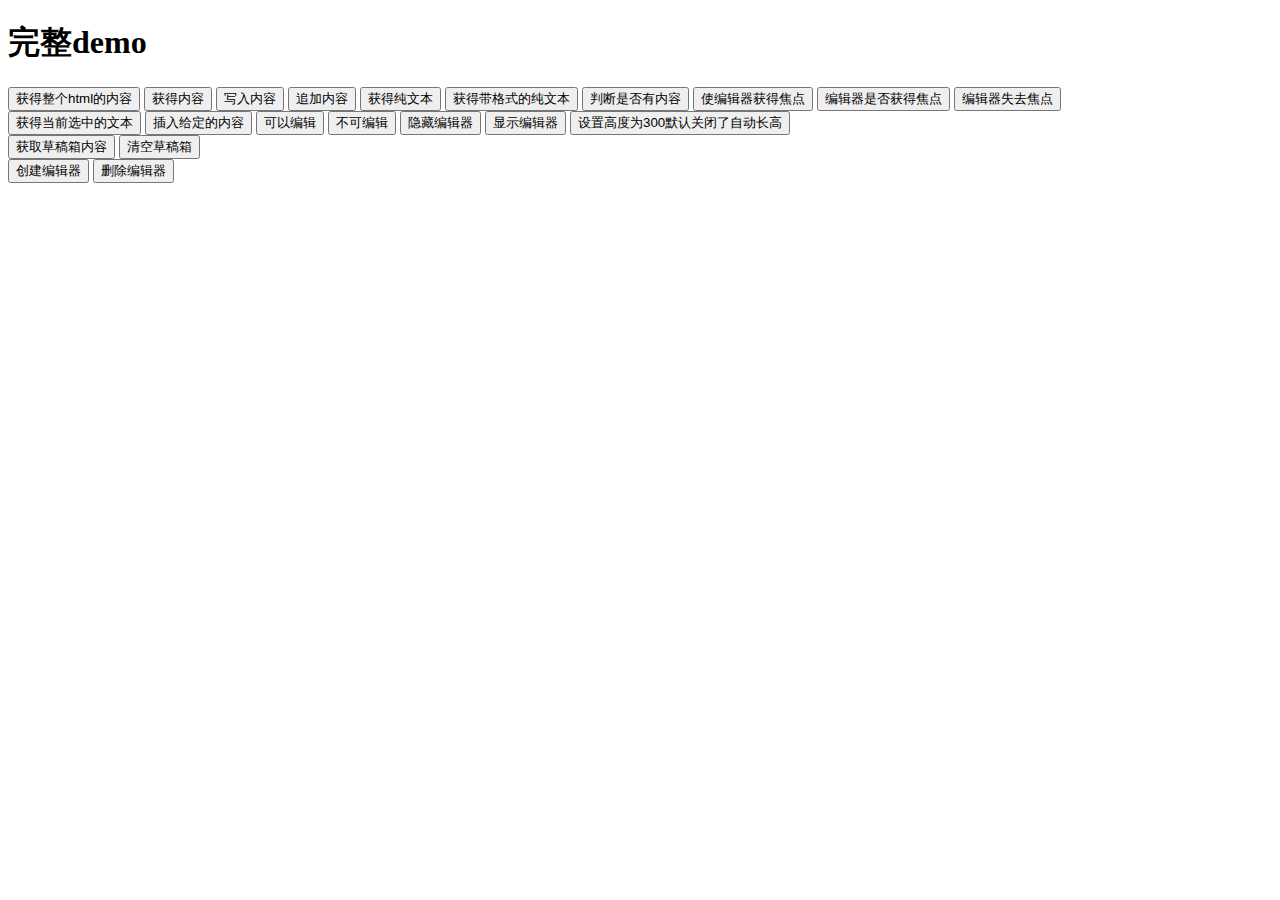
<file: src/main/webapp/scripts/ueditor/index.html>
<!DOCTYPE HTML PUBLIC "-//W3C//DTD HTML 4.01 Transitional//EN"
        "http://www.w3.org/TR/html4/loose.dtd">
<html>
<head>
    <title>完整demo</title>
    <meta http-equiv="Content-Type" content="text/html;charset=utf-8"/>
    <script type="text/javascript" charset="utf-8" src="ueditor.config.js"></script>
    <script type="text/javascript" charset="utf-8" src="ueditor.all.min.js"> </script>
	<script type="text/javascript" charset="utf-8" src="form.js"> </script>
    <!--建议手动加在语言，避免在ie下有时因为加载语言失败导致编辑器加载失败-->
    <!--这里加载的语言文件会覆盖你在配置项目里添加的语言类型，比如你在配置项目里配置的是英文，这里加载的中文，那最后就是中文-->
    <script type="text/javascript" charset="utf-8" src="lang/zh-cn/zh-cn.js"></script>

    <style type="text/css">
        div{
            width:100%;
        }
    </style>
</head>
<body>
<div>
    <h1>完整demo</h1>
    <script id="editor" type="text/plain" style="width:1024px;height:500px;"></script>
</div>
<div id="btns">
    <div>
        <button onclick="getAllHtml()">获得整个html的内容</button>
        <button onclick="getContent()">获得内容</button>
        <button onclick="setContent()">写入内容</button>
        <button onclick="setContent(true)">追加内容</button>
        <button onclick="getContentTxt()">获得纯文本</button>
        <button onclick="getPlainTxt()">获得带格式的纯文本</button>
        <button onclick="hasContent()">判断是否有内容</button>
        <button onclick="setFocus()">使编辑器获得焦点</button>
        <button onmousedown="isFocus(event)">编辑器是否获得焦点</button>
        <button onmousedown="setblur(event)" >编辑器失去焦点</button>

    </div>
    <div>
        <button onclick="getText()">获得当前选中的文本</button>
        <button onclick="insertHtml()">插入给定的内容</button>
        <button id="enable" onclick="setEnabled()">可以编辑</button>
        <button onclick="setDisabled()">不可编辑</button>
        <button onclick=" UE.getEditor('editor').setHide()">隐藏编辑器</button>
        <button onclick=" UE.getEditor('editor').setShow()">显示编辑器</button>
        <button onclick=" UE.getEditor('editor').setHeight(300)">设置高度为300默认关闭了自动长高</button>
    </div>

    <div>
        <button onclick="getLocalData()" >获取草稿箱内容</button>
        <button onclick="clearLocalData()" >清空草稿箱</button>
    </div>

</div>
<div>
    <button onclick="createEditor()">
    创建编辑器</button>
    <button onclick="deleteEditor()">
    删除编辑器</button>
</div>

<script type="text/javascript">
    var formattributeJSON = { hasEditor: "0" };

    //实例化编辑器
    //建议使用工厂方法getEditor创建和引用编辑器实例，如果在某个闭包下引用该编辑器，直接调用UE.getEditor('editor')就能拿到相关的实例
    var ue = UE.getEditor('editor');


    function isFocus(e){
        alert(UE.getEditor('editor').isFocus());
        UE.dom.domUtils.preventDefault(e)
    }
    function setblur(e){
        UE.getEditor('editor').blur();
        UE.dom.domUtils.preventDefault(e)
    }
    function insertHtml() {
        var value = prompt('插入html代码', '');
        UE.getEditor('editor').execCommand('insertHtml', value)
    }
    function createEditor() {
        enableBtn();
        UE.getEditor('editor');
    }
    function getAllHtml() {
        alert(UE.getEditor('editor').getAllHtml())
    }
    function getContent() {
        var arr = [];
        arr.push("使用editor.getContent()方法可以获得编辑器的内容");
        arr.push("内容为：");
        arr.push(UE.getEditor('editor').getContent());
        alert(arr.join("\n"));
    }
    function getPlainTxt() {
        var arr = [];
        arr.push("使用editor.getPlainTxt()方法可以获得编辑器的带格式的纯文本内容");
        arr.push("内容为：");
        arr.push(UE.getEditor('editor').getPlainTxt());
        alert(arr.join('\n'))
    }
    function setContent(isAppendTo) {
        var arr = [];
        arr.push("使用editor.setContent('欢迎使用ueditor')方法可以设置编辑器的内容");
        UE.getEditor('editor').setContent('欢迎使用ueditor', isAppendTo);
        alert(arr.join("\n"));
    }
    function setDisabled() {
        UE.getEditor('editor').setDisabled('fullscreen');
        disableBtn("enable");
    }

    function setEnabled() {
        UE.getEditor('editor').setEnabled();
        enableBtn();
    }

    function getText() {
        //当你点击按钮时编辑区域已经失去了焦点，如果直接用getText将不会得到内容，所以要在选回来，然后取得内容
        var range = UE.getEditor('editor').selection.getRange();
        range.select();
        var txt = UE.getEditor('editor').selection.getText();
        alert(txt)
    }

    function getContentTxt() {
        var arr = [];
        arr.push("使用editor.getContentTxt()方法可以获得编辑器的纯文本内容");
        arr.push("编辑器的纯文本内容为：");
        arr.push(UE.getEditor('editor').getContentTxt());
        alert(arr.join("\n"));
    }
    function hasContent() {
        var arr = [];
        arr.push("使用editor.hasContents()方法判断编辑器里是否有内容");
        arr.push("判断结果为：");
        arr.push(UE.getEditor('editor').hasContents());
        alert(arr.join("\n"));
    }
    function setFocus() {
        UE.getEditor('editor').focus();
    }
    function deleteEditor() {
        disableBtn();
        UE.getEditor('editor').destroy();
    }
    function disableBtn(str) {
        var div = document.getElementById('btns');
        var btns = UE.dom.domUtils.getElementsByTagName(div, "button");
        for (var i = 0, btn; btn = btns[i++];) {
            if (btn.id == str) {
                UE.dom.domUtils.removeAttributes(btn, ["disabled"]);
            } else {
                btn.setAttribute("disabled", "true");
            }
        }
    }
    function enableBtn() {
        var div = document.getElementById('btns');
        var btns = UE.dom.domUtils.getElementsByTagName(div, "button");
        for (var i = 0, btn; btn = btns[i++];) {
            UE.dom.domUtils.removeAttributes(btn, ["disabled"]);
        }
    }

    function getLocalData () {
        alert(UE.getEditor('editor').execCommand( "getlocaldata" ));
    }

    function clearLocalData () {
        UE.getEditor('editor').execCommand( "clearlocaldata" );
        alert("已清空草稿箱")
    }
</script>
</body>
</html>
</file>
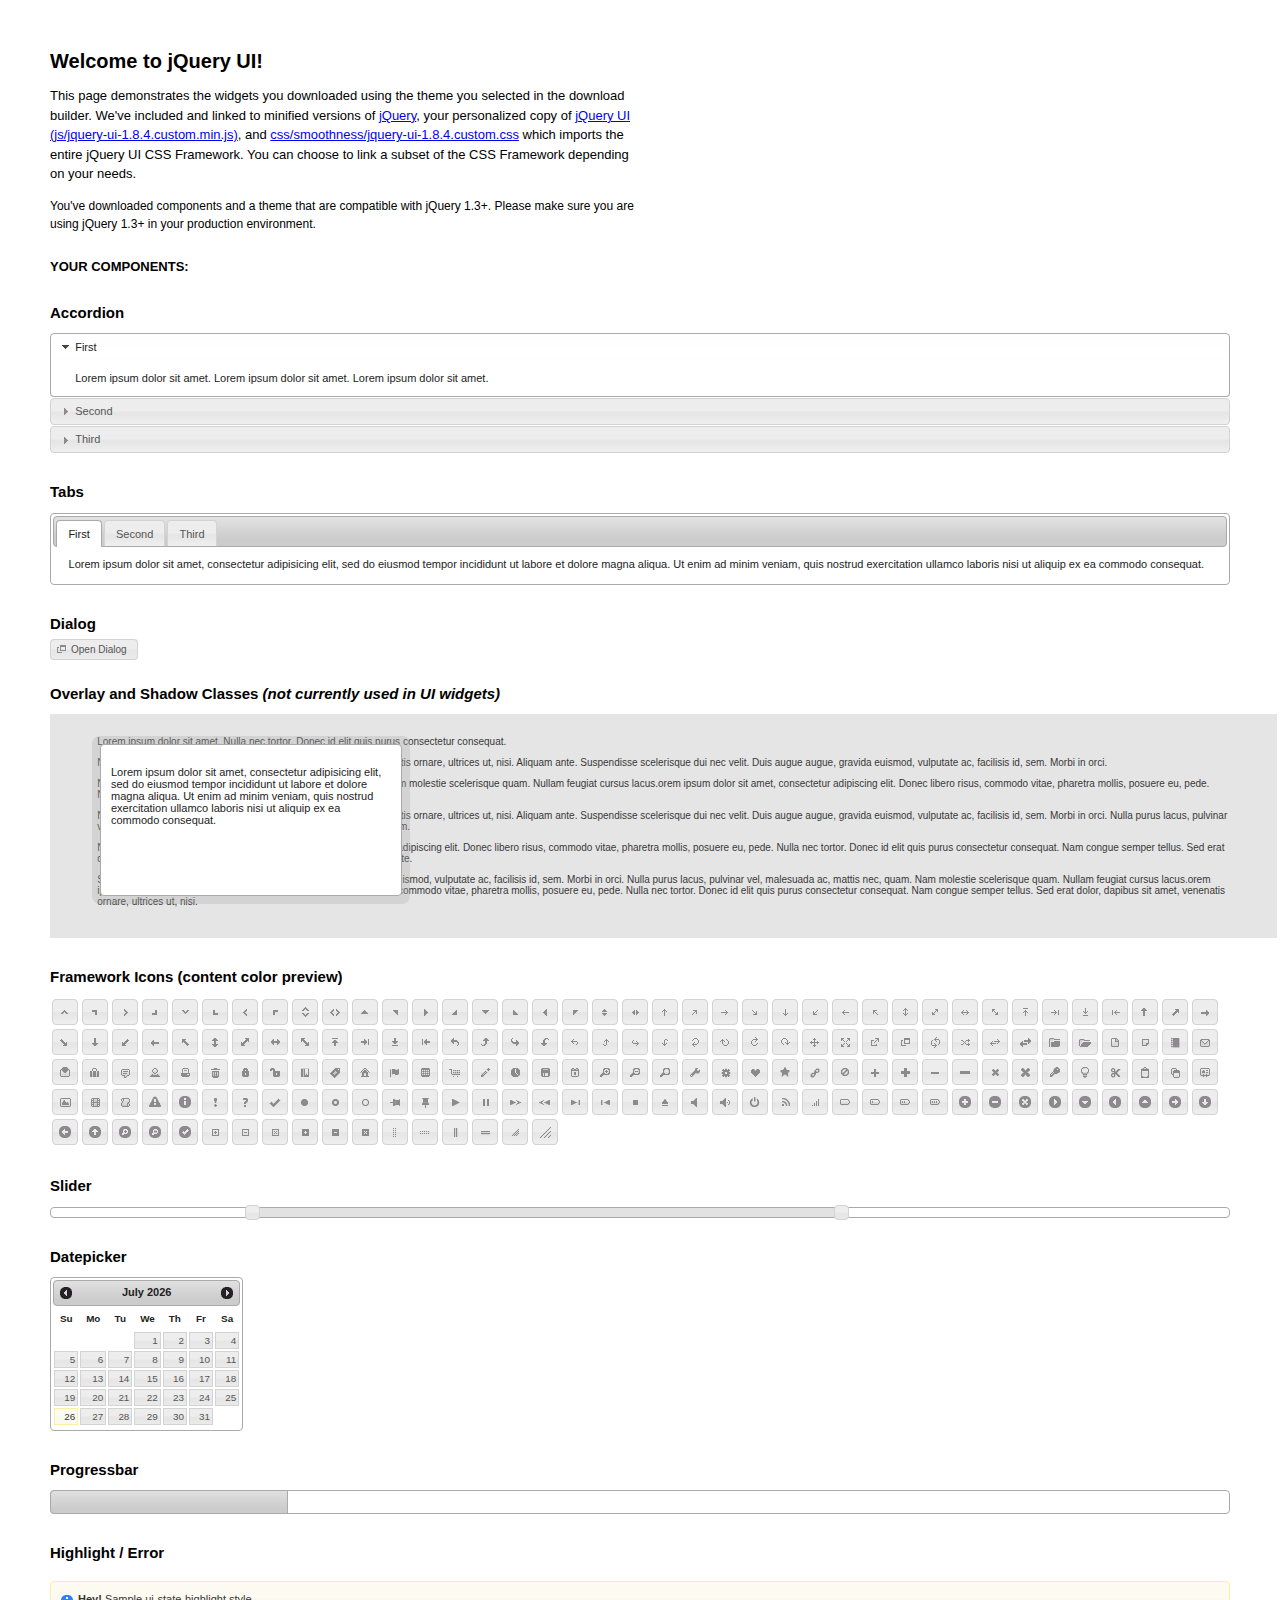
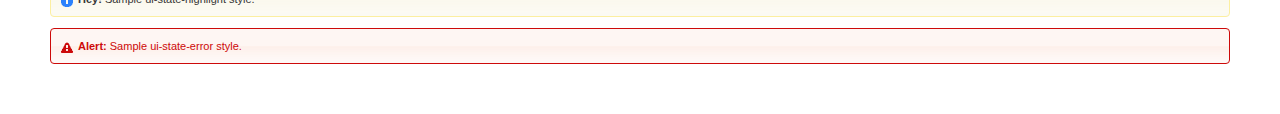
<file: src/main/webapp/scripts/snaker/jquery-ui-1.8.4.custom/index.html>
<!DOCTYPE html>
<html>
	<head>
		<meta http-equiv="Content-Type" content="text/html; charset=iso-8859-1" />
		<title>jQuery UI Example Page</title>
		<link type="text/css" href="css/smoothness/jquery-ui-1.8.4.custom.css" rel="stylesheet" />	
		<script type="text/javascript" src="js/jquery-1.4.2.min.js"></script>
		<script type="text/javascript" src="js/jquery-ui-1.8.4.custom.min.js"></script>
		<script type="text/javascript">
			$(function(){

				// Accordion
				$("#accordion").accordion({ header: "h3" });
	
				// Tabs
				$('#tabs').tabs();
	

				// Dialog			
				$('#dialog').dialog({
					autoOpen: false,
					width: 600,
					buttons: {
						"Ok": function() { 
							$(this).dialog("close"); 
						}, 
						"Cancel": function() { 
							$(this).dialog("close"); 
						} 
					}
				});
				
				// Dialog Link
				$('#dialog_link').click(function(){
					$('#dialog').dialog('open');
					return false;
				});

				// Datepicker
				$('#datepicker').datepicker({
					inline: true
				});
				
				// Slider
				$('#slider').slider({
					range: true,
					values: [17, 67]
				});
				
				// Progressbar
				$("#progressbar").progressbar({
					value: 20 
				});
				
				//hover states on the static widgets
				$('#dialog_link, ul#icons li').hover(
					function() { $(this).addClass('ui-state-hover'); }, 
					function() { $(this).removeClass('ui-state-hover'); }
				);
				
			});
		</script>
		<style type="text/css">
			/*demo page css*/
			body{ font: 62.5% "Trebuchet MS", sans-serif; margin: 50px;}
			.demoHeaders { margin-top: 2em; }
			#dialog_link {padding: .4em 1em .4em 20px;text-decoration: none;position: relative;}
			#dialog_link span.ui-icon {margin: 0 5px 0 0;position: absolute;left: .2em;top: 50%;margin-top: -8px;}
			ul#icons {margin: 0; padding: 0;}
			ul#icons li {margin: 2px; position: relative; padding: 4px 0; cursor: pointer; float: left;  list-style: none;}
			ul#icons span.ui-icon {float: left; margin: 0 4px;}
		</style>	
	</head>
	<body>
	<h1>Welcome to jQuery UI!</h1>
	<p style="font-size: 1.3em; line-height: 1.5; margin: 1em 0; width: 50%;">This page demonstrates the widgets you downloaded using the theme you selected in the download builder. We've included and linked to minified versions of <a href="js/jquery-1.4.2.min.js">jQuery</a>, your personalized copy of <a href="js/jquery-ui-1.8.4.custom.min.js">jQuery UI (js/jquery-ui-1.8.4.custom.min.js)</a>, and <a href="css/smoothness/jquery-ui-1.8.4.custom.css">css/smoothness/jquery-ui-1.8.4.custom.css</a> which imports the entire jQuery UI CSS Framework. You can choose to link a subset of the CSS Framework depending on your needs. </p>
	<p style="font-size: 1.2em; line-height: 1.5; margin: 1em 0; width: 50%;">You've downloaded components and a theme that are compatible with jQuery 1.3+. Please make sure you are using jQuery 1.3+ in your production environment.</p>	

	<p style="font-weight: bold; margin: 2em 0 1em; font-size: 1.3em;">YOUR COMPONENTS:</p>
		
		<!-- Accordion -->
		<h2 class="demoHeaders">Accordion</h2>
		<div id="accordion">
			<div>
				<h3><a href="#">First</a></h3>
				<div>Lorem ipsum dolor sit amet. Lorem ipsum dolor sit amet. Lorem ipsum dolor sit amet.</div>
			</div>
			<div>
				<h3><a href="#">Second</a></h3>
				<div>Phasellus mattis tincidunt nibh.</div>
			</div>
			<div>
				<h3><a href="#">Third</a></h3>
				<div>Nam dui erat, auctor a, dignissim quis.</div>
			</div>
		</div>
	
		<!-- Tabs -->
		<h2 class="demoHeaders">Tabs</h2>
		<div id="tabs">
			<ul>
				<li><a href="#tabs-1">First</a></li>
				<li><a href="#tabs-2">Second</a></li>
				<li><a href="#tabs-3">Third</a></li>
			</ul>
			<div id="tabs-1">Lorem ipsum dolor sit amet, consectetur adipisicing elit, sed do eiusmod tempor incididunt ut labore et dolore magna aliqua. Ut enim ad minim veniam, quis nostrud exercitation ullamco laboris nisi ut aliquip ex ea commodo consequat.</div>
			<div id="tabs-2">Phasellus mattis tincidunt nibh. Cras orci urna, blandit id, pretium vel, aliquet ornare, felis. Maecenas scelerisque sem non nisl. Fusce sed lorem in enim dictum bibendum.</div>
			<div id="tabs-3">Nam dui erat, auctor a, dignissim quis, sollicitudin eu, felis. Pellentesque nisi urna, interdum eget, sagittis et, consequat vestibulum, lacus. Mauris porttitor ullamcorper augue.</div>
		</div>
	
		<!-- Dialog NOTE: Dialog is not generated by UI in this demo so it can be visually styled in themeroller-->
		<h2 class="demoHeaders">Dialog</h2>
		<p><a href="#" id="dialog_link" class="ui-state-default ui-corner-all"><span class="ui-icon ui-icon-newwin"></span>Open Dialog</a></p>
		
		
		<h2 class="demoHeaders">Overlay and Shadow Classes <em>(not currently used in UI widgets)</em></h2>
		<div style="position: relative; width: 96%; height: 200px; padding:1% 4%; overflow:hidden;" class="fakewindowcontain">
			<p>Lorem ipsum dolor sit amet,  Nulla nec tortor. Donec id elit quis purus consectetur consequat. </p><p>Nam congue semper tellus. Sed erat dolor, dapibus sit amet, venenatis ornare, ultrices ut, nisi. Aliquam ante. Suspendisse scelerisque dui nec velit. Duis augue augue, gravida euismod, vulputate ac, facilisis id, sem. Morbi in orci. </p><p>Nulla purus lacus, pulvinar vel, malesuada ac, mattis nec, quam. Nam molestie scelerisque quam. Nullam feugiat cursus lacus.orem ipsum dolor sit amet, consectetur adipiscing elit. Donec libero risus, commodo vitae, pharetra mollis, posuere eu, pede. Nulla nec tortor. Donec id elit quis purus consectetur consequat. </p><p>Nam congue semper tellus. Sed erat dolor, dapibus sit amet, venenatis ornare, ultrices ut, nisi. Aliquam ante. Suspendisse scelerisque dui nec velit. Duis augue augue, gravida euismod, vulputate ac, facilisis id, sem. Morbi in orci. Nulla purus lacus, pulvinar vel, malesuada ac, mattis nec, quam. Nam molestie scelerisque quam. </p><p>Nullam feugiat cursus lacus.orem ipsum dolor sit amet, consectetur adipiscing elit. Donec libero risus, commodo vitae, pharetra mollis, posuere eu, pede. Nulla nec tortor. Donec id elit quis purus consectetur consequat. Nam congue semper tellus. Sed erat dolor, dapibus sit amet, venenatis ornare, ultrices ut, nisi. Aliquam ante. </p><p>Suspendisse scelerisque dui nec velit. Duis augue augue, gravida euismod, vulputate ac, facilisis id, sem. Morbi in orci. Nulla purus lacus, pulvinar vel, malesuada ac, mattis nec, quam. Nam molestie scelerisque quam. Nullam feugiat cursus lacus.orem ipsum dolor sit amet, consectetur adipiscing elit. Donec libero risus, commodo vitae, pharetra mollis, posuere eu, pede. Nulla nec tortor. Donec id elit quis purus consectetur consequat. Nam congue semper tellus. Sed erat dolor, dapibus sit amet, venenatis ornare, ultrices ut, nisi. </p>
			
			<!-- ui-dialog -->
			<div class="ui-overlay"><div class="ui-widget-overlay"></div><div class="ui-widget-shadow ui-corner-all" style="width: 302px; height: 152px; position: absolute; left: 50px; top: 30px;"></div></div>
			<div style="position: absolute; width: 280px; height: 130px;left: 50px; top: 30px; padding: 10px;" class="ui-widget ui-widget-content ui-corner-all">
				<div class="ui-dialog-content ui-widget-content" style="background: none; border: 0;">
					<p>Lorem ipsum dolor sit amet, consectetur adipisicing elit, sed do eiusmod tempor incididunt ut labore et dolore magna aliqua. Ut enim ad minim veniam, quis nostrud exercitation ullamco laboris nisi ut aliquip ex ea commodo consequat.</p>
				</div>
			</div>
		
		</div>

		
		<!-- ui-dialog -->
		<div id="dialog" title="Dialog Title">
			<p>Lorem ipsum dolor sit amet, consectetur adipisicing elit, sed do eiusmod tempor incididunt ut labore et dolore magna aliqua. Ut enim ad minim veniam, quis nostrud exercitation ullamco laboris nisi ut aliquip ex ea commodo consequat.</p>
		</div>
			
				
				
		<h2 class="demoHeaders">Framework Icons (content color preview)</h2>
		<ul id="icons" class="ui-widget ui-helper-clearfix">
		
		<li class="ui-state-default ui-corner-all" title=".ui-icon-carat-1-n"><span class="ui-icon ui-icon-carat-1-n"></span></li>
		<li class="ui-state-default ui-corner-all" title=".ui-icon-carat-1-ne"><span class="ui-icon ui-icon-carat-1-ne"></span></li>
		<li class="ui-state-default ui-corner-all" title=".ui-icon-carat-1-e"><span class="ui-icon ui-icon-carat-1-e"></span></li>
		
		<li class="ui-state-default ui-corner-all" title=".ui-icon-carat-1-se"><span class="ui-icon ui-icon-carat-1-se"></span></li>
		<li class="ui-state-default ui-corner-all" title=".ui-icon-carat-1-s"><span class="ui-icon ui-icon-carat-1-s"></span></li>
		<li class="ui-state-default ui-corner-all" title=".ui-icon-carat-1-sw"><span class="ui-icon ui-icon-carat-1-sw"></span></li>
		<li class="ui-state-default ui-corner-all" title=".ui-icon-carat-1-w"><span class="ui-icon ui-icon-carat-1-w"></span></li>
		<li class="ui-state-default ui-corner-all" title=".ui-icon-carat-1-nw"><span class="ui-icon ui-icon-carat-1-nw"></span></li>
		<li class="ui-state-default ui-corner-all" title=".ui-icon-carat-2-n-s"><span class="ui-icon ui-icon-carat-2-n-s"></span></li>
		<li class="ui-state-default ui-corner-all" title=".ui-icon-carat-2-e-w"><span class="ui-icon ui-icon-carat-2-e-w"></span></li>
		<li class="ui-state-default ui-corner-all" title=".ui-icon-triangle-1-n"><span class="ui-icon ui-icon-triangle-1-n"></span></li>
		<li class="ui-state-default ui-corner-all" title=".ui-icon-triangle-1-ne"><span class="ui-icon ui-icon-triangle-1-ne"></span></li>
		
		<li class="ui-state-default ui-corner-all" title=".ui-icon-triangle-1-e"><span class="ui-icon ui-icon-triangle-1-e"></span></li>
		<li class="ui-state-default ui-corner-all" title=".ui-icon-triangle-1-se"><span class="ui-icon ui-icon-triangle-1-se"></span></li>
		<li class="ui-state-default ui-corner-all" title=".ui-icon-triangle-1-s"><span class="ui-icon ui-icon-triangle-1-s"></span></li>
		<li class="ui-state-default ui-corner-all" title=".ui-icon-triangle-1-sw"><span class="ui-icon ui-icon-triangle-1-sw"></span></li>
		<li class="ui-state-default ui-corner-all" title=".ui-icon-triangle-1-w"><span class="ui-icon ui-icon-triangle-1-w"></span></li>
		<li class="ui-state-default ui-corner-all" title=".ui-icon-triangle-1-nw"><span class="ui-icon ui-icon-triangle-1-nw"></span></li>
		<li class="ui-state-default ui-corner-all" title=".ui-icon-triangle-2-n-s"><span class="ui-icon ui-icon-triangle-2-n-s"></span></li>
		<li class="ui-state-default ui-corner-all" title=".ui-icon-triangle-2-e-w"><span class="ui-icon ui-icon-triangle-2-e-w"></span></li>
		<li class="ui-state-default ui-corner-all" title=".ui-icon-arrow-1-n"><span class="ui-icon ui-icon-arrow-1-n"></span></li>
		
		<li class="ui-state-default ui-corner-all" title=".ui-icon-arrow-1-ne"><span class="ui-icon ui-icon-arrow-1-ne"></span></li>
		<li class="ui-state-default ui-corner-all" title=".ui-icon-arrow-1-e"><span class="ui-icon ui-icon-arrow-1-e"></span></li>
		<li class="ui-state-default ui-corner-all" title=".ui-icon-arrow-1-se"><span class="ui-icon ui-icon-arrow-1-se"></span></li>
		<li class="ui-state-default ui-corner-all" title=".ui-icon-arrow-1-s"><span class="ui-icon ui-icon-arrow-1-s"></span></li>
		<li class="ui-state-default ui-corner-all" title=".ui-icon-arrow-1-sw"><span class="ui-icon ui-icon-arrow-1-sw"></span></li>
		<li class="ui-state-default ui-corner-all" title=".ui-icon-arrow-1-w"><span class="ui-icon ui-icon-arrow-1-w"></span></li>
		<li class="ui-state-default ui-corner-all" title=".ui-icon-arrow-1-nw"><span class="ui-icon ui-icon-arrow-1-nw"></span></li>
		<li class="ui-state-default ui-corner-all" title=".ui-icon-arrow-2-n-s"><span class="ui-icon ui-icon-arrow-2-n-s"></span></li>
		<li class="ui-state-default ui-corner-all" title=".ui-icon-arrow-2-ne-sw"><span class="ui-icon ui-icon-arrow-2-ne-sw"></span></li>
		
		<li class="ui-state-default ui-corner-all" title=".ui-icon-arrow-2-e-w"><span class="ui-icon ui-icon-arrow-2-e-w"></span></li>
		<li class="ui-state-default ui-corner-all" title=".ui-icon-arrow-2-se-nw"><span class="ui-icon ui-icon-arrow-2-se-nw"></span></li>
		<li class="ui-state-default ui-corner-all" title=".ui-icon-arrowstop-1-n"><span class="ui-icon ui-icon-arrowstop-1-n"></span></li>
		<li class="ui-state-default ui-corner-all" title=".ui-icon-arrowstop-1-e"><span class="ui-icon ui-icon-arrowstop-1-e"></span></li>
		<li class="ui-state-default ui-corner-all" title=".ui-icon-arrowstop-1-s"><span class="ui-icon ui-icon-arrowstop-1-s"></span></li>
		<li class="ui-state-default ui-corner-all" title=".ui-icon-arrowstop-1-w"><span class="ui-icon ui-icon-arrowstop-1-w"></span></li>
		<li class="ui-state-default ui-corner-all" title=".ui-icon-arrowthick-1-n"><span class="ui-icon ui-icon-arrowthick-1-n"></span></li>
		<li class="ui-state-default ui-corner-all" title=".ui-icon-arrowthick-1-ne"><span class="ui-icon ui-icon-arrowthick-1-ne"></span></li>
		<li class="ui-state-default ui-corner-all" title=".ui-icon-arrowthick-1-e"><span class="ui-icon ui-icon-arrowthick-1-e"></span></li>
		
		<li class="ui-state-default ui-corner-all" title=".ui-icon-arrowthick-1-se"><span class="ui-icon ui-icon-arrowthick-1-se"></span></li>
		<li class="ui-state-default ui-corner-all" title=".ui-icon-arrowthick-1-s"><span class="ui-icon ui-icon-arrowthick-1-s"></span></li>
		<li class="ui-state-default ui-corner-all" title=".ui-icon-arrowthick-1-sw"><span class="ui-icon ui-icon-arrowthick-1-sw"></span></li>
		<li class="ui-state-default ui-corner-all" title=".ui-icon-arrowthick-1-w"><span class="ui-icon ui-icon-arrowthick-1-w"></span></li>
		<li class="ui-state-default ui-corner-all" title=".ui-icon-arrowthick-1-nw"><span class="ui-icon ui-icon-arrowthick-1-nw"></span></li>
		<li class="ui-state-default ui-corner-all" title=".ui-icon-arrowthick-2-n-s"><span class="ui-icon ui-icon-arrowthick-2-n-s"></span></li>
		<li class="ui-state-default ui-corner-all" title=".ui-icon-arrowthick-2-ne-sw"><span class="ui-icon ui-icon-arrowthick-2-ne-sw"></span></li>
		<li class="ui-state-default ui-corner-all" title=".ui-icon-arrowthick-2-e-w"><span class="ui-icon ui-icon-arrowthick-2-e-w"></span></li>
		<li class="ui-state-default ui-corner-all" title=".ui-icon-arrowthick-2-se-nw"><span class="ui-icon ui-icon-arrowthick-2-se-nw"></span></li>
		
		<li class="ui-state-default ui-corner-all" title=".ui-icon-arrowthickstop-1-n"><span class="ui-icon ui-icon-arrowthickstop-1-n"></span></li>
		<li class="ui-state-default ui-corner-all" title=".ui-icon-arrowthickstop-1-e"><span class="ui-icon ui-icon-arrowthickstop-1-e"></span></li>
		<li class="ui-state-default ui-corner-all" title=".ui-icon-arrowthickstop-1-s"><span class="ui-icon ui-icon-arrowthickstop-1-s"></span></li>
		<li class="ui-state-default ui-corner-all" title=".ui-icon-arrowthickstop-1-w"><span class="ui-icon ui-icon-arrowthickstop-1-w"></span></li>
		<li class="ui-state-default ui-corner-all" title=".ui-icon-arrowreturnthick-1-w"><span class="ui-icon ui-icon-arrowreturnthick-1-w"></span></li>
		<li class="ui-state-default ui-corner-all" title=".ui-icon-arrowreturnthick-1-n"><span class="ui-icon ui-icon-arrowreturnthick-1-n"></span></li>
		<li class="ui-state-default ui-corner-all" title=".ui-icon-arrowreturnthick-1-e"><span class="ui-icon ui-icon-arrowreturnthick-1-e"></span></li>
		<li class="ui-state-default ui-corner-all" title=".ui-icon-arrowreturnthick-1-s"><span class="ui-icon ui-icon-arrowreturnthick-1-s"></span></li>
		<li class="ui-state-default ui-corner-all" title=".ui-icon-arrowreturn-1-w"><span class="ui-icon ui-icon-arrowreturn-1-w"></span></li>
		
		<li class="ui-state-default ui-corner-all" title=".ui-icon-arrowreturn-1-n"><span class="ui-icon ui-icon-arrowreturn-1-n"></span></li>
		<li class="ui-state-default ui-corner-all" title=".ui-icon-arrowreturn-1-e"><span class="ui-icon ui-icon-arrowreturn-1-e"></span></li>
		<li class="ui-state-default ui-corner-all" title=".ui-icon-arrowreturn-1-s"><span class="ui-icon ui-icon-arrowreturn-1-s"></span></li>
		<li class="ui-state-default ui-corner-all" title=".ui-icon-arrowrefresh-1-w"><span class="ui-icon ui-icon-arrowrefresh-1-w"></span></li>
		<li class="ui-state-default ui-corner-all" title=".ui-icon-arrowrefresh-1-n"><span class="ui-icon ui-icon-arrowrefresh-1-n"></span></li>
		<li class="ui-state-default ui-corner-all" title=".ui-icon-arrowrefresh-1-e"><span class="ui-icon ui-icon-arrowrefresh-1-e"></span></li>
		<li class="ui-state-default ui-corner-all" title=".ui-icon-arrowrefresh-1-s"><span class="ui-icon ui-icon-arrowrefresh-1-s"></span></li>
		<li class="ui-state-default ui-corner-all" title=".ui-icon-arrow-4"><span class="ui-icon ui-icon-arrow-4"></span></li>
		<li class="ui-state-default ui-corner-all" title=".ui-icon-arrow-4-diag"><span class="ui-icon ui-icon-arrow-4-diag"></span></li>
		
		<li class="ui-state-default ui-corner-all" title=".ui-icon-extlink"><span class="ui-icon ui-icon-extlink"></span></li>
		<li class="ui-state-default ui-corner-all" title=".ui-icon-newwin"><span class="ui-icon ui-icon-newwin"></span></li>
		<li class="ui-state-default ui-corner-all" title=".ui-icon-refresh"><span class="ui-icon ui-icon-refresh"></span></li>
		<li class="ui-state-default ui-corner-all" title=".ui-icon-shuffle"><span class="ui-icon ui-icon-shuffle"></span></li>
		<li class="ui-state-default ui-corner-all" title=".ui-icon-transfer-e-w"><span class="ui-icon ui-icon-transfer-e-w"></span></li>
		<li class="ui-state-default ui-corner-all" title=".ui-icon-transferthick-e-w"><span class="ui-icon ui-icon-transferthick-e-w"></span></li>
		<li class="ui-state-default ui-corner-all" title=".ui-icon-folder-collapsed"><span class="ui-icon ui-icon-folder-collapsed"></span></li>
		<li class="ui-state-default ui-corner-all" title=".ui-icon-folder-open"><span class="ui-icon ui-icon-folder-open"></span></li>
		<li class="ui-state-default ui-corner-all" title=".ui-icon-document"><span class="ui-icon ui-icon-document"></span></li>
		
		<li class="ui-state-default ui-corner-all" title=".ui-icon-document-b"><span class="ui-icon ui-icon-document-b"></span></li>
		<li class="ui-state-default ui-corner-all" title=".ui-icon-note"><span class="ui-icon ui-icon-note"></span></li>
		<li class="ui-state-default ui-corner-all" title=".ui-icon-mail-closed"><span class="ui-icon ui-icon-mail-closed"></span></li>
		<li class="ui-state-default ui-corner-all" title=".ui-icon-mail-open"><span class="ui-icon ui-icon-mail-open"></span></li>
		<li class="ui-state-default ui-corner-all" title=".ui-icon-suitcase"><span class="ui-icon ui-icon-suitcase"></span></li>
		<li class="ui-state-default ui-corner-all" title=".ui-icon-comment"><span class="ui-icon ui-icon-comment"></span></li>
		<li class="ui-state-default ui-corner-all" title=".ui-icon-person"><span class="ui-icon ui-icon-person"></span></li>
		<li class="ui-state-default ui-corner-all" title=".ui-icon-print"><span class="ui-icon ui-icon-print"></span></li>
		<li class="ui-state-default ui-corner-all" title=".ui-icon-trash"><span class="ui-icon ui-icon-trash"></span></li>
		
		<li class="ui-state-default ui-corner-all" title=".ui-icon-locked"><span class="ui-icon ui-icon-locked"></span></li>
		<li class="ui-state-default ui-corner-all" title=".ui-icon-unlocked"><span class="ui-icon ui-icon-unlocked"></span></li>
		<li class="ui-state-default ui-corner-all" title=".ui-icon-bookmark"><span class="ui-icon ui-icon-bookmark"></span></li>
		<li class="ui-state-default ui-corner-all" title=".ui-icon-tag"><span class="ui-icon ui-icon-tag"></span></li>
		<li class="ui-state-default ui-corner-all" title=".ui-icon-home"><span class="ui-icon ui-icon-home"></span></li>
		<li class="ui-state-default ui-corner-all" title=".ui-icon-flag"><span class="ui-icon ui-icon-flag"></span></li>
		<li class="ui-state-default ui-corner-all" title=".ui-icon-calculator"><span class="ui-icon ui-icon-calculator"></span></li>
		<li class="ui-state-default ui-corner-all" title=".ui-icon-cart"><span class="ui-icon ui-icon-cart"></span></li>
		<li class="ui-state-default ui-corner-all" title=".ui-icon-pencil"><span class="ui-icon ui-icon-pencil"></span></li>
		
		<li class="ui-state-default ui-corner-all" title=".ui-icon-clock"><span class="ui-icon ui-icon-clock"></span></li>
		<li class="ui-state-default ui-corner-all" title=".ui-icon-disk"><span class="ui-icon ui-icon-disk"></span></li>
		<li class="ui-state-default ui-corner-all" title=".ui-icon-calendar"><span class="ui-icon ui-icon-calendar"></span></li>
		<li class="ui-state-default ui-corner-all" title=".ui-icon-zoomin"><span class="ui-icon ui-icon-zoomin"></span></li>
		<li class="ui-state-default ui-corner-all" title=".ui-icon-zoomout"><span class="ui-icon ui-icon-zoomout"></span></li>
		<li class="ui-state-default ui-corner-all" title=".ui-icon-search"><span class="ui-icon ui-icon-search"></span></li>
		<li class="ui-state-default ui-corner-all" title=".ui-icon-wrench"><span class="ui-icon ui-icon-wrench"></span></li>
		<li class="ui-state-default ui-corner-all" title=".ui-icon-gear"><span class="ui-icon ui-icon-gear"></span></li>
		<li class="ui-state-default ui-corner-all" title=".ui-icon-heart"><span class="ui-icon ui-icon-heart"></span></li>
		
		<li class="ui-state-default ui-corner-all" title=".ui-icon-star"><span class="ui-icon ui-icon-star"></span></li>
		<li class="ui-state-default ui-corner-all" title=".ui-icon-link"><span class="ui-icon ui-icon-link"></span></li>
		<li class="ui-state-default ui-corner-all" title=".ui-icon-cancel"><span class="ui-icon ui-icon-cancel"></span></li>
		<li class="ui-state-default ui-corner-all" title=".ui-icon-plus"><span class="ui-icon ui-icon-plus"></span></li>
		<li class="ui-state-default ui-corner-all" title=".ui-icon-plusthick"><span class="ui-icon ui-icon-plusthick"></span></li>
		<li class="ui-state-default ui-corner-all" title=".ui-icon-minus"><span class="ui-icon ui-icon-minus"></span></li>
		<li class="ui-state-default ui-corner-all" title=".ui-icon-minusthick"><span class="ui-icon ui-icon-minusthick"></span></li>
		<li class="ui-state-default ui-corner-all" title=".ui-icon-close"><span class="ui-icon ui-icon-close"></span></li>
		<li class="ui-state-default ui-corner-all" title=".ui-icon-closethick"><span class="ui-icon ui-icon-closethick"></span></li>
		
		<li class="ui-state-default ui-corner-all" title=".ui-icon-key"><span class="ui-icon ui-icon-key"></span></li>
		<li class="ui-state-default ui-corner-all" title=".ui-icon-lightbulb"><span class="ui-icon ui-icon-lightbulb"></span></li>
		<li class="ui-state-default ui-corner-all" title=".ui-icon-scissors"><span class="ui-icon ui-icon-scissors"></span></li>
		<li class="ui-state-default ui-corner-all" title=".ui-icon-clipboard"><span class="ui-icon ui-icon-clipboard"></span></li>
		<li class="ui-state-default ui-corner-all" title=".ui-icon-copy"><span class="ui-icon ui-icon-copy"></span></li>
		<li class="ui-state-default ui-corner-all" title=".ui-icon-contact"><span class="ui-icon ui-icon-contact"></span></li>
		<li class="ui-state-default ui-corner-all" title=".ui-icon-image"><span class="ui-icon ui-icon-image"></span></li>
		<li class="ui-state-default ui-corner-all" title=".ui-icon-video"><span class="ui-icon ui-icon-video"></span></li>
		<li class="ui-state-default ui-corner-all" title=".ui-icon-script"><span class="ui-icon ui-icon-script"></span></li>
		<li class="ui-state-default ui-corner-all" title=".ui-icon-alert"><span class="ui-icon ui-icon-alert"></span></li>
		
		<li class="ui-state-default ui-corner-all" title=".ui-icon-info"><span class="ui-icon ui-icon-info"></span></li>
		<li class="ui-state-default ui-corner-all" title=".ui-icon-notice"><span class="ui-icon ui-icon-notice"></span></li>
		<li class="ui-state-default ui-corner-all" title=".ui-icon-help"><span class="ui-icon ui-icon-help"></span></li>
		<li class="ui-state-default ui-corner-all" title=".ui-icon-check"><span class="ui-icon ui-icon-check"></span></li>
		<li class="ui-state-default ui-corner-all" title=".ui-icon-bullet"><span class="ui-icon ui-icon-bullet"></span></li>
		<li class="ui-state-default ui-corner-all" title=".ui-icon-radio-off"><span class="ui-icon ui-icon-radio-off"></span></li>
		<li class="ui-state-default ui-corner-all" title=".ui-icon-radio-on"><span class="ui-icon ui-icon-radio-on"></span></li>
		<li class="ui-state-default ui-corner-all" title=".ui-icon-pin-w"><span class="ui-icon ui-icon-pin-w"></span></li>
		<li class="ui-state-default ui-corner-all" title=".ui-icon-pin-s"><span class="ui-icon ui-icon-pin-s"></span></li>
		<li class="ui-state-default ui-corner-all" title=".ui-icon-play"><span class="ui-icon ui-icon-play"></span></li>
		<li class="ui-state-default ui-corner-all" title=".ui-icon-pause"><span class="ui-icon ui-icon-pause"></span></li>
		
		<li class="ui-state-default ui-corner-all" title=".ui-icon-seek-next"><span class="ui-icon ui-icon-seek-next"></span></li>
		<li class="ui-state-default ui-corner-all" title=".ui-icon-seek-prev"><span class="ui-icon ui-icon-seek-prev"></span></li>
		<li class="ui-state-default ui-corner-all" title=".ui-icon-seek-end"><span class="ui-icon ui-icon-seek-end"></span></li>
		<li class="ui-state-default ui-corner-all" title=".ui-icon-seek-first"><span class="ui-icon ui-icon-seek-first"></span></li>
		<li class="ui-state-default ui-corner-all" title=".ui-icon-stop"><span class="ui-icon ui-icon-stop"></span></li>
		<li class="ui-state-default ui-corner-all" title=".ui-icon-eject"><span class="ui-icon ui-icon-eject"></span></li>
		<li class="ui-state-default ui-corner-all" title=".ui-icon-volume-off"><span class="ui-icon ui-icon-volume-off"></span></li>
		<li class="ui-state-default ui-corner-all" title=".ui-icon-volume-on"><span class="ui-icon ui-icon-volume-on"></span></li>
		<li class="ui-state-default ui-corner-all" title=".ui-icon-power"><span class="ui-icon ui-icon-power"></span></li>
		
		<li class="ui-state-default ui-corner-all" title=".ui-icon-signal-diag"><span class="ui-icon ui-icon-signal-diag"></span></li>
		<li class="ui-state-default ui-corner-all" title=".ui-icon-signal"><span class="ui-icon ui-icon-signal"></span></li>
		<li class="ui-state-default ui-corner-all" title=".ui-icon-battery-0"><span class="ui-icon ui-icon-battery-0"></span></li>
		<li class="ui-state-default ui-corner-all" title=".ui-icon-battery-1"><span class="ui-icon ui-icon-battery-1"></span></li>
		<li class="ui-state-default ui-corner-all" title=".ui-icon-battery-2"><span class="ui-icon ui-icon-battery-2"></span></li>
		<li class="ui-state-default ui-corner-all" title=".ui-icon-battery-3"><span class="ui-icon ui-icon-battery-3"></span></li>
		<li class="ui-state-default ui-corner-all" title=".ui-icon-circle-plus"><span class="ui-icon ui-icon-circle-plus"></span></li>
		<li class="ui-state-default ui-corner-all" title=".ui-icon-circle-minus"><span class="ui-icon ui-icon-circle-minus"></span></li>
		<li class="ui-state-default ui-corner-all" title=".ui-icon-circle-close"><span class="ui-icon ui-icon-circle-close"></span></li>
		
		<li class="ui-state-default ui-corner-all" title=".ui-icon-circle-triangle-e"><span class="ui-icon ui-icon-circle-triangle-e"></span></li>
		<li class="ui-state-default ui-corner-all" title=".ui-icon-circle-triangle-s"><span class="ui-icon ui-icon-circle-triangle-s"></span></li>
		<li class="ui-state-default ui-corner-all" title=".ui-icon-circle-triangle-w"><span class="ui-icon ui-icon-circle-triangle-w"></span></li>
		<li class="ui-state-default ui-corner-all" title=".ui-icon-circle-triangle-n"><span class="ui-icon ui-icon-circle-triangle-n"></span></li>
		<li class="ui-state-default ui-corner-all" title=".ui-icon-circle-arrow-e"><span class="ui-icon ui-icon-circle-arrow-e"></span></li>
		<li class="ui-state-default ui-corner-all" title=".ui-icon-circle-arrow-s"><span class="ui-icon ui-icon-circle-arrow-s"></span></li>
		<li class="ui-state-default ui-corner-all" title=".ui-icon-circle-arrow-w"><span class="ui-icon ui-icon-circle-arrow-w"></span></li>
		<li class="ui-state-default ui-corner-all" title=".ui-icon-circle-arrow-n"><span class="ui-icon ui-icon-circle-arrow-n"></span></li>
		<li class="ui-state-default ui-corner-all" title=".ui-icon-circle-zoomin"><span class="ui-icon ui-icon-circle-zoomin"></span></li>
		
		<li class="ui-state-default ui-corner-all" title=".ui-icon-circle-zoomout"><span class="ui-icon ui-icon-circle-zoomout"></span></li>
		<li class="ui-state-default ui-corner-all" title=".ui-icon-circle-check"><span class="ui-icon ui-icon-circle-check"></span></li>
		<li class="ui-state-default ui-corner-all" title=".ui-icon-circlesmall-plus"><span class="ui-icon ui-icon-circlesmall-plus"></span></li>
		<li class="ui-state-default ui-corner-all" title=".ui-icon-circlesmall-minus"><span class="ui-icon ui-icon-circlesmall-minus"></span></li>
		<li class="ui-state-default ui-corner-all" title=".ui-icon-circlesmall-close"><span class="ui-icon ui-icon-circlesmall-close"></span></li>
		<li class="ui-state-default ui-corner-all" title=".ui-icon-squaresmall-plus"><span class="ui-icon ui-icon-squaresmall-plus"></span></li>
		<li class="ui-state-default ui-corner-all" title=".ui-icon-squaresmall-minus"><span class="ui-icon ui-icon-squaresmall-minus"></span></li>
		<li class="ui-state-default ui-corner-all" title=".ui-icon-squaresmall-close"><span class="ui-icon ui-icon-squaresmall-close"></span></li>
		<li class="ui-state-default ui-corner-all" title=".ui-icon-grip-dotted-vertical"><span class="ui-icon ui-icon-grip-dotted-vertical"></span></li>
		
		<li class="ui-state-default ui-corner-all" title=".ui-icon-grip-dotted-horizontal"><span class="ui-icon ui-icon-grip-dotted-horizontal"></span></li>
		<li class="ui-state-default ui-corner-all" title=".ui-icon-grip-solid-vertical"><span class="ui-icon ui-icon-grip-solid-vertical"></span></li>
		<li class="ui-state-default ui-corner-all" title=".ui-icon-grip-solid-horizontal"><span class="ui-icon ui-icon-grip-solid-horizontal"></span></li>
		<li class="ui-state-default ui-corner-all" title=".ui-icon-gripsmall-diagonal-se"><span class="ui-icon ui-icon-gripsmall-diagonal-se"></span></li>
		<li class="ui-state-default ui-corner-all" title=".ui-icon-grip-diagonal-se"><span class="ui-icon ui-icon-grip-diagonal-se"></span></li>
		</ul>

	
		<!-- Slider -->
		<h2 class="demoHeaders">Slider</h2>
		<div id="slider"></div>
	
		<!-- Datepicker -->
		<h2 class="demoHeaders">Datepicker</h2>
		<div id="datepicker"></div>
	
		<!-- Progressbar -->
		<h2 class="demoHeaders">Progressbar</h2>	
		<div id="progressbar"></div>
			
		<!-- Highlight / Error -->
		<h2 class="demoHeaders">Highlight / Error</h2>
		<div class="ui-widget">
			<div class="ui-state-highlight ui-corner-all" style="margin-top: 20px; padding: 0 .7em;"> 
				<p><span class="ui-icon ui-icon-info" style="float: left; margin-right: .3em;"></span>
				<strong>Hey!</strong> Sample ui-state-highlight style.</p>
			</div>
		</div>
		<br/>
		<div class="ui-widget">
			<div class="ui-state-error ui-corner-all" style="padding: 0 .7em;"> 
				<p><span class="ui-icon ui-icon-alert" style="float: left; margin-right: .3em;"></span> 
				<strong>Alert:</strong> Sample ui-state-error style.</p>
			</div>
		</div>

	</body>
</html>
</file>
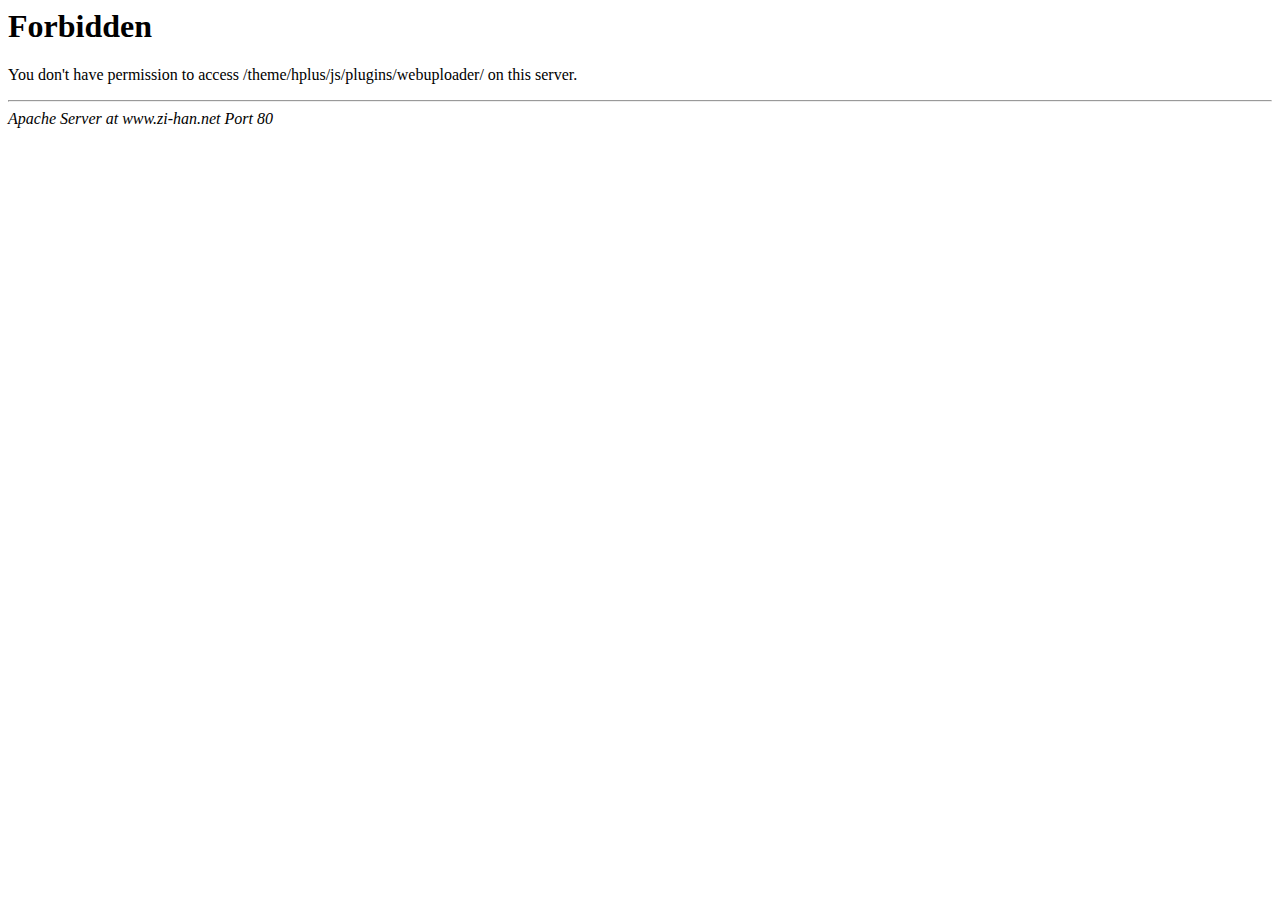
<file: src/main/webapp/scripts/hplus/js/plugins/webuploader/index.html>
<!DOCTYPE HTML PUBLIC "-//IETF//DTD HTML 2.0//EN">
<html><head>
<title>403 Forbidden</title>
</head><body>
<h1>Forbidden</h1>
<p>You don't have permission to access /theme/hplus/js/plugins/webuploader/
on this server.</p>
<hr>
<address>Apache Server at www.zi-han.net Port 80</address>
</body></html>
</file>
